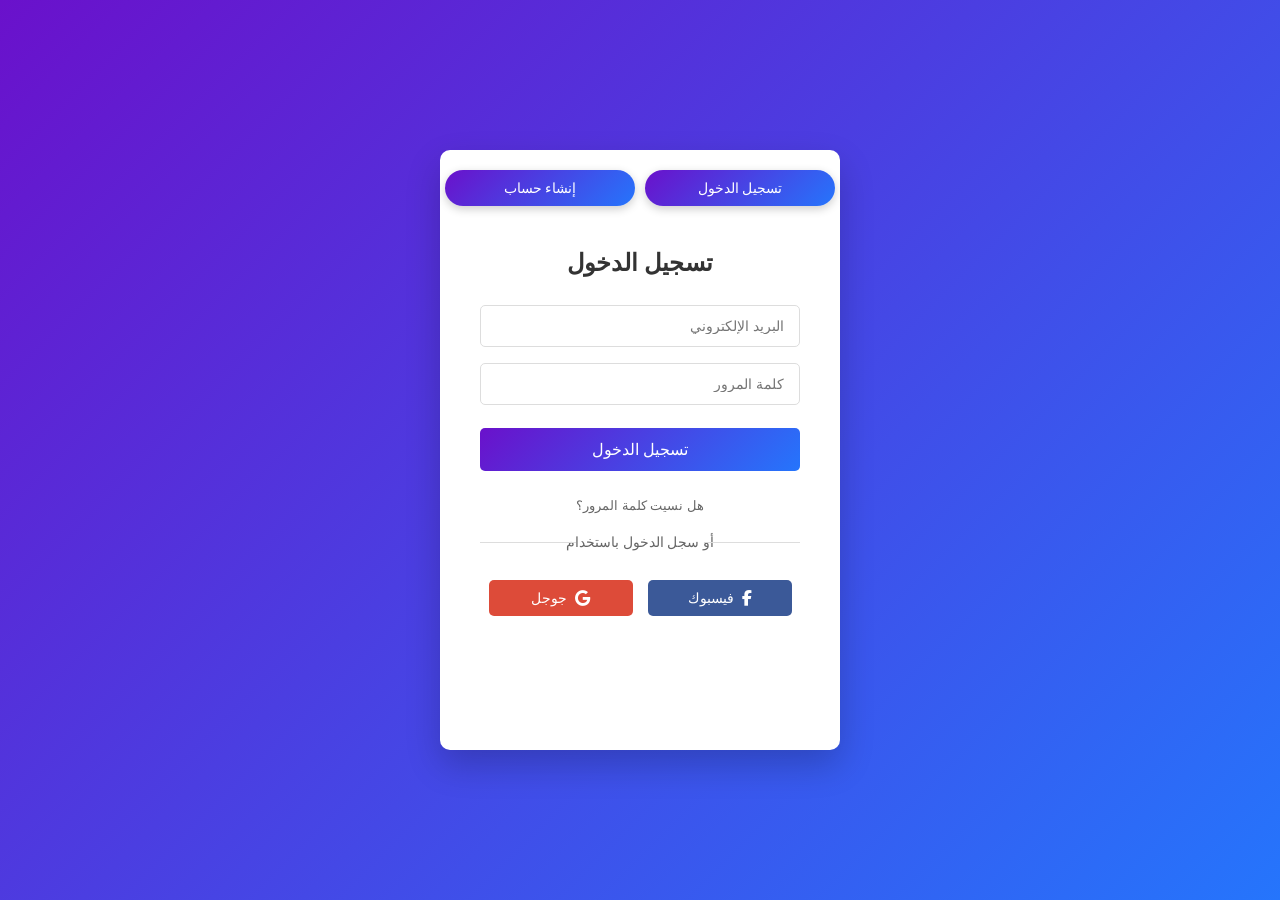
<file: login.html>
<!DOCTYPE html>
<html lang="ar" dir="rtl">
<head>
    <meta charset="UTF-8">
    <meta name="viewport" content="width=device-width, initial-scale=1.0">
    <title>تسجيل الدخول والتسجيل</title>
    <link rel="stylesheet" href="https://cdnjs.cloudflare.com/ajax/libs/font-awesome/6.4.0/css/all.min.css">
    <style>
        * {
            margin: 0;
            padding: 0;
            box-sizing: border-box;
            font-family: 'Arial', sans-serif;
        }
        
        body {
             background-color: (#1e7e34, rgba(40, 120, 235, 0.9));
            display: flex;
            justify-content: center;
            align-items: center;
            min-height: 100vh;
            background: linear-gradient(135deg, #6a11cb 0%, #2575fc 100%);
        }
        
        .container {
            position: relative;
            width: 400px;
            height: 600px;
            background: #fff;
            border-radius: 10px;
            box-shadow: 0 15px 35px rgba(0, 0, 0, 0.2);
            overflow: hidden;
        }
        
        .form-container {
            position: absolute;
            width: 100%;
            height: 100%;
            display: flex;
            justify-content: center;
            align-items: center;
            padding: 40px;
            transition: all 0.6s ease-in-out;
            flex-direction: column;
        }
        
        .sign-in-container {
            z-index: 2;
        }
        
        .sign-up-container {
            z-index: 1;
            opacity: 0;
            transform: translateX(100%);
        }
        
        .container.active .sign-in-container {
            transform: translateX(-100%);
            opacity: 0;
        }
        
        .container.active .sign-up-container {
            transform: translateX(0);
            opacity: 1;
            z-index: 3;
        }
        
        h1 {
            font-size: 24px;
            color: #333;
            margin-bottom: 20px;
            text-align: center;
        }
        
        input {
            width: 100%;
            padding: 12px 15px;
            margin: 8px 0;
            border: 1px solid #ddd;
            border-radius: 5px;
            outline: none;
            font-size: 14px;
        }
        
        button {
            background: linear-gradient(135deg, #6a11cb 0%, #2575fc 100%);
            color: white;
            border: none;
            padding: 12px 20px;
            margin: 15px 0;
            width: 100%;
            border-radius: 5px;
            cursor: pointer;
            font-size: 16px;
            transition: all 0.3s ease;
        }
        
        button:hover {
            opacity: 0.9;
            transform: translateY(-2px);
        }
        
        .toggle-container {
            position: absolute;
            top: 20px;
            left: 0;
            width: 100%;
            display: flex;
            justify-content: center;
            z-index: 4;
        }
        
        .toggle {
            background: linear-gradient(135deg, #6a11cb 0%, #2575fc 100%);
            color: white;
            border: none;
            padding: 10px 30px;
            margin: 0 5px;
            border-radius: 30px;
            cursor: pointer;
            font-size: 14px;
            transition: all 0.3s ease;
            box-shadow: 0 3px 10px rgba(0, 0, 0, 0.2);
        }
        
        .toggle:hover {
            opacity: 0.9;
        }
        
        .social-container {
            margin: 20px 0;
            width: 100%;
        }
        
        .social-title {
            text-align: center;
            color: #666;
            margin-bottom: 15px;
            font-size: 14px;
            position: relative;
        }
        
        .social-title::before,
        .social-title::after {
            content: "";
            flex: 1;
            background: #ddd;
            height: 1px;
            position: absolute;
            top: 50%;
            width: 30%;
        }
        
        .social-title::before {
            left: 0;
        }
        
        .social-title::after {
            right: 0;
        }
        
        .social-buttons {
            display: flex;
            justify-content: center;
            gap: 15px;
        }
        
        .social-btn {
            border: none;
            border-radius: 5px;
            padding: 10px 15px;
            cursor: pointer;
            display: flex;
            align-items: center;
            justify-content: center;
            font-size: 14px;
            transition: all 0.3s ease;
            width: 45%;
        }
        
        .social-btn:hover {
            transform: translateY(-2px);
            box-shadow: 0 5px 10px rgba(0, 0, 0, 0.1);
        }
        
        .fb-btn {
            background: #3b5998;
            color: white;
        }
        
        .google-btn {
            background: #dd4b39;
            color: white;
        }
        
        .social-icon {
            margin-left: 8px;
            font-size: 16px;
        }
        
        .forgot-password {
            text-align: center;
            margin-top: 10px;
        }
        
        .forgot-password a {
            color: #666;
            text-decoration: none;
            font-size: 13px;
        }
        
        .forgot-password a:hover {
            color: #2575fc;
        }
    </style>
</head>
<body>
    <div class="container" id="container">
        <div class="toggle-container">
            <button class="toggle" id="signInToggle">تسجيل الدخول</button>
            <button class="toggle" id="signUpToggle">إنشاء حساب</button>
        </div>
        
        <div class="form-container sign-in-container">
            <form action="#">
                <h1>تسجيل الدخول</h1>
                <input type="email" placeholder="البريد الإلكتروني" required />
                <input type="password" placeholder="كلمة المرور" required />
                <button type="submit">تسجيل الدخول</button>
                
                <div class="forgot-password">
                    <a href="#">هل نسيت كلمة المرور؟</a>
                </div>
                
                <div class="social-container">
                    <div class="social-title">أو سجل الدخول باستخدام</div>
                    <div class="social-buttons">
                        <button class="social-btn fb-btn" type="button">
                            <i class="fab fa-facebook-f social-icon"></i>
                            فيسبوك
                        </button>
                        <button class="social-btn google-btn" type="button">
                            <i class="fab fa-google social-icon"></i>
                            جوجل
                        </button>
                    </div>
                </div>
            </form>
        </div>
        
        <div class="form-container sign-up-container">
            <form action="#">
                <h1>إنشاء حساب</h1>
                <input type="text" placeholder="الاسم الكامل" required />
                <input type="email" placeholder="البريد الإلكتروني" required />
                <input type="password" placeholder="كلمة المرور" required />
                <button type="submit">إنشاء حساب</button>
                
                <div class="social-container">
                    <div class="social-title">أو سجل باستخدام</div>
                    <div class="social-buttons">
                        <button class="social-btn fb-btn" type="button">
                            <i class="fab fa-facebook-f social-icon"></i>
                            فيسبوك
                        </button>
                        <button class="social-btn google-btn" type="button">
                            <i class="fab fa-google social-icon"></i>
                            جوجل
                        </button>
                    </div>
                </div>
            </form>
        </div>
    </div>

    <script>
        const signInToggle = document.getElementById('signInToggle');
        const signUpToggle = document.getElementById('signUpToggle');
        const container = document.getElementById('container');
        
        signInToggle.addEventListener('click', () => {
            container.classList.remove('active');
        });
        
        signUpToggle.addEventListener('click', () => {
            container.classList.add('active');
        });
        
        // يمكنك إضافة وظائف تسجيل الدخول بالفيسبوك وجوجل هنا
        document.querySelectorAll('.fb-btn').forEach(btn => {
            btn.addEventListener('click', () => {
                alert('سيتم توجيهك إلى صفحة تسجيل الدخول عبر فيسبوك');
                // window.location.href = 'رابط واجهة برمجة تطبيقات فيسبوك هنا';
            });
        });
        
        document.querySelectorAll('.google-btn').forEach(btn => {
            btn.addEventListener('click', () => {
                alert('سيتم توجيهك إلى صفحة تسجيل الدخول عبر جوجل');
                // window.location.href = 'رابط واجهة برمجة تطبيقات جوجل هنا';
            });
        });
    </script>
</body>
</html>
</file>
